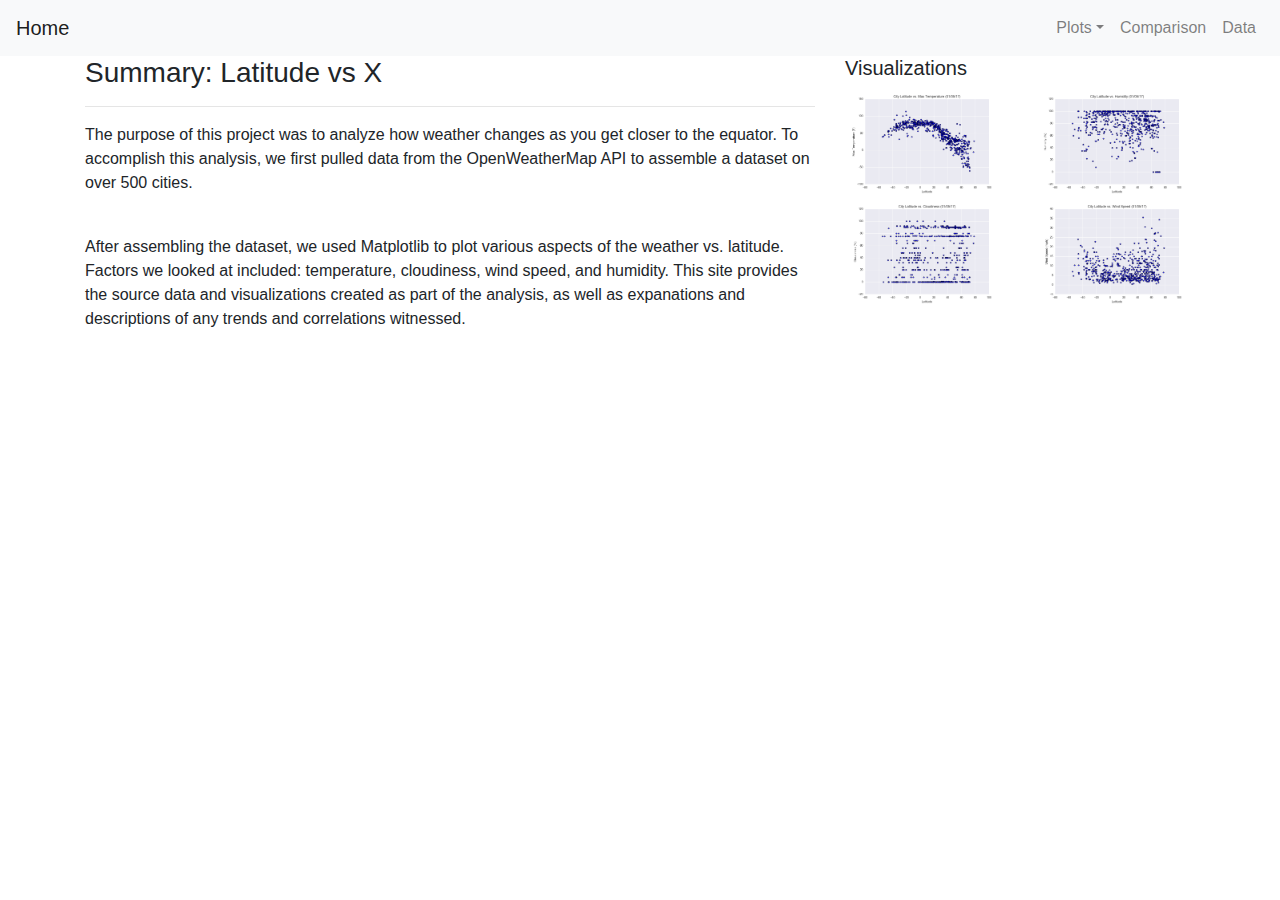
<file: index.html>
<!DOCTYPE html>
<html lang="en">

<head>
    <meta charset="utf-8">
    <meta name="viewport" content="width=device-width, initial-scale=1, shrink-to-fit=no">
    <title>Home</title>
    <link rel="stylesheet" href="https://stackpath.bootstrapcdn.com/bootstrap/4.5.2/css/bootstrap.min.css">
    <link rel="stylesheet" href="https://maxcdn.bootstrapcdn.com/font-awesome/4.7.0/css/font-awesome.min.css">
    <link rel="stylesheet" type="text/css" href="style.css">
    <script src="https://code.jquery.com/jquery-3.5.1.min.js"></script>
    <script src="https://cdn.jsdelivr.net/npm/popper.js@1.16.1/dist/umd/popper.min.js"></script>
    <script src="https://stackpath.bootstrapcdn.com/bootstrap/4.5.2/js/bootstrap.min.js"></script>
</head>

<body>
    <div class="navigationbar">
        <nav class="navbar navbar-expand-md navbar-light bg-light">
            <a href="#" class="navbar-brand" class="home_button" id="temporaryID">Home</a>
            <button type="button" class="navbar-toggler" data-toggle="collapse" data-target="#navbarCollapse">
                <span class="navbar-toggler-icon"></span>
            </button>
            <div id="navbarCollapse" class="collapse navbar-collapse">
                <ul class="nav navbar-nav ml-auto">
                    <li class="nav-item dropdown">
                        <a href="#" class="nav-link dropdown-toggle" data-toggle="dropdown">Plots</a>
                        <div class="dropdown-menu dropdown-menu-right">
                            <a href="visualization1.html" class="dropdown-item">Max Temperature</a>
                            <a href="visualization2.html" class="dropdown-item">Humidity</a>
                            <a href="visualization3.html" class="dropdown-item">Cloudiness</a>
                            <a href="visualization4.html" class="dropdown-item">Wind Speed</a>
                        </div>
                    </li>
                    <ul class="nav navbar-nav">
                        <li class="nav-item">
                            <a href="comparison.html" class="nav-link">Comparison</a>
                        </li>
                        <li class="nav-item">
                            <a href="data.html" class="nav-link">Data</a>
                        </li>
                    </ul>
                </ul>
            </div>
        </nav>
    </div>
    <div class="container">
        <div class="row">
            <div class="col-md-8">
                <h3>Summary: Latitude vs X</h3>
                <hr>
                <p>The purpose of this project was to analyze how weather changes as you get closer to the equator. To
                    accomplish this analysis, we first pulled data from the OpenWeatherMap API to assemble a dataset on
                    over 500 cities.</p>
                <br>
                <p>After assembling the dataset, we used Matplotlib to plot various aspects of the weather vs. latitude.
                    Factors we looked at included: temperature, cloudiness, wind speed, and humidity. This site provides
                    the source data and visualizations created as part of the analysis, as well as expanations and
                    descriptions of any trends and correlations witnessed.</p>
            </div>
            <div class="col-md-4">
                <h5>Visualizations</h5>
                <div class="row">
                    <div class="col-md-6">
                        <a href="visualization1.html">
                            <img src="visualizations/Fig1.png" alt="Figure 1" class="img-fluid">
                        </a>
                    </div>
                    <div class="col-md-6">
                        <a href="visualization2.html">
                            <img src="visualizations/Fig2.png" alt="Figure 2" class="img-fluid">
                        </a>
                    </div>
                </div>
                <div class="row">
                    <div class="col-md-6">
                        <a href="visualization3.html">
                            <img src="visualizations/Fig3.png" alt="Figure 3" class="img-fluid">
                        </a>
                    </div>
                    <div class="col-md-6">
                        <a href="visualization4.html">
                            <img src="visualizations/Fig4.png" alt="Figure 4" class="img-fluid">
                        </a>
                    </div>
                </div>
            </div>
        </div>
    </div>






</body>

</html>
</file>
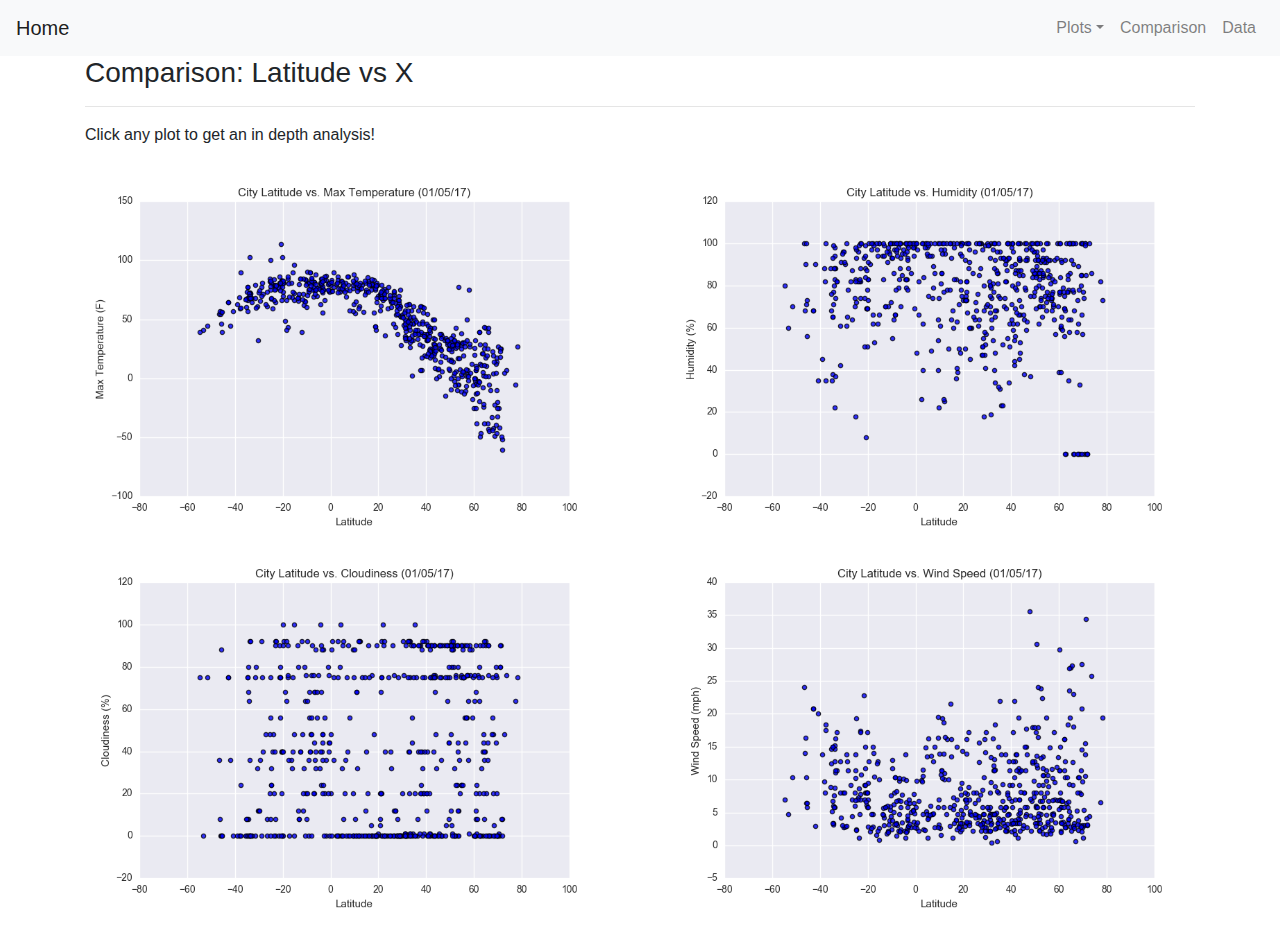
<file: comparison.html>
<!DOCTYPE html>
<html lang="en">

<head>
    <meta charset="utf-8">
    <meta name="viewport" content="width=device-width, initial-scale=1, shrink-to-fit=no">
    <title>Home</title>
    <link rel="stylesheet" href="https://stackpath.bootstrapcdn.com/bootstrap/4.5.2/css/bootstrap.min.css">
    <link rel="stylesheet" href="https://maxcdn.bootstrapcdn.com/font-awesome/4.7.0/css/font-awesome.min.css">
    <link rel="stylesheet" href="style.css">
    <script src="https://code.jquery.com/jquery-3.5.1.min.js"></script>
    <script src="https://cdn.jsdelivr.net/npm/popper.js@1.16.1/dist/umd/popper.min.js"></script>
    <script src="https://stackpath.bootstrapcdn.com/bootstrap/4.5.2/js/bootstrap.min.js"></script>
</head>

<body>
    <div class="navigationbar">
        <nav class="navbar navbar-expand-md navbar-light bg-light">
            <a href="index.html" class="navbar-brand">Home</a>
            <button type="button" class="navbar-toggler" data-toggle="collapse" data-target="#navbarCollapse">
                <span class="navbar-toggler-icon"></span>
            </button>
            <div id="navbarCollapse" class="collapse navbar-collapse">
                <ul class="nav navbar-nav ml-auto">
                    <li class="nav-item dropdown">
                        <a href="#" class="nav-link dropdown-toggle" data-toggle="dropdown">Plots</a>
                        <div class="dropdown-menu dropdown-menu-right">
                            <a href="visualization1.html" class="dropdown-item">Max Temperature</a>
                            <a href="visualization2.html" class="dropdown-item">Humidity</a>
                            <a href="visualization3.html" class="dropdown-item">Cloudiness</a>
                            <a href="visualization4.html" class="dropdown-item">Wind Speed</a>
                        </div>
                    </li>
                    <ul class="nav navbar-nav">
                        <li class="nav-item">
                            <a href="#" class="nav-link">Comparison</a>
                        </li>
                        <li class="nav-item">
                            <a href="data.html" class="nav-link">Data</a>
                        </li>
                    </ul>
                </ul>
            </div>
        </nav>
    </div>
    <div class="container">
        <div class="row">
            <div class="col-md-12">
                <h3>Comparison: Latitude vs X</h3>
                <hr>
                <p>Click any plot to get an in depth analysis!</p>
            </div>


            <div class="row">
                <div class="col-md-6">
                    <a href="visualization1.html">
                        <img src="visualizations/Fig1.png" alt="Figure 1" class="img-fluid">
                    </a>
                </div>
                <div class="col-md-6">
                    <a href="visualization2.html">
                        <img src="visualizations/Fig2.png" alt="Figure 2" class="img-fluid">
                    </a>
                </div>
            </div>
            <div class="row">
                <div class="col-md-6">
                    <a href="visualization3.html">
                        <img src="visualizations/Fig3.png" alt="Figure 3" class="img-fluid">
                    </a>
                </div>
                <div class="col-md-6">
                    <a href="visualization4.html">
                        <img src="visualizations/Fig4.png" alt="Figure 4" class="img-fluid">
                    </a>
                </div>
            </div>
        </div>
    </div>






</body>
</html>
</file>
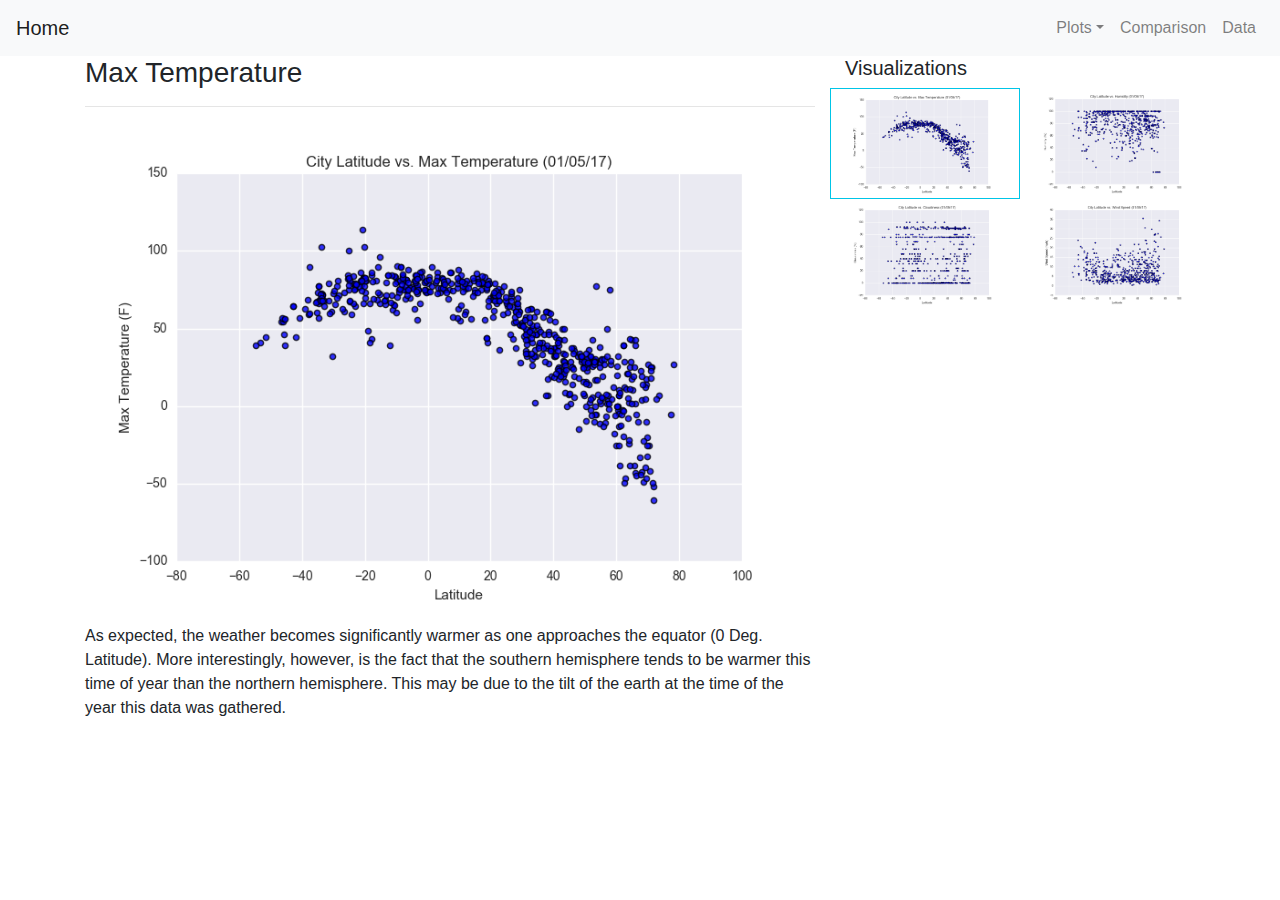
<file: visualization1.html>
<!DOCTYPE html>
<html lang="en">

<head>
    <meta charset="utf-8">
    <meta name="viewport" content="width=device-width, initial-scale=1, shrink-to-fit=no">
    <title>Data Visualization Plot 1</title>
    <link rel="stylesheet" href="https://stackpath.bootstrapcdn.com/bootstrap/4.5.2/css/bootstrap.min.css">
    <link rel="stylesheet" href="https://maxcdn.bootstrapcdn.com/font-awesome/4.7.0/css/font-awesome.min.css">
    <link rel="stylesheet" href="style.css">
    <script src="https://code.jquery.com/jquery-3.5.1.min.js"></script>
    <script src="https://cdn.jsdelivr.net/npm/popper.js@1.16.1/dist/umd/popper.min.js"></script>
    <script src="https://stackpath.bootstrapcdn.com/bootstrap/4.5.2/js/bootstrap.min.js"></script>
</head>

<body>
    <div class="navigationbar">
        <nav class="navbar navbar-expand-md navbar-light bg-light">
            <a href="index.html" class="navbar-brand">Home</a>
            <button type="button" class="navbar-toggler" data-toggle="collapse" data-target="#navbarCollapse">
                <span class="navbar-toggler-icon"></span>
            </button>
            <div id="navbarCollapse" class="collapse navbar-collapse">
                <ul class="nav navbar-nav ml-auto">
                    <li class="nav-item dropdown">
                        <a href="#" class="nav-link dropdown-toggle" data-toggle="dropdown">Plots</a>
                        <div class="dropdown-menu dropdown-menu-right">
                            <a href="#" class="dropdown-item">Max Temperature</a>
                            <a href="visualization2.html" class="dropdown-item">Humidity</a>
                            <a href="visualization3.html" class="dropdown-item">Cloudiness</a>
                            <a href="visualization4.html" class="dropdown-item">Wind Speed</a>
                        </div>
                    </li>
                    <ul class="nav navbar-nav">
                        <li class="nav-item">
                            <a href="comparison.html" class="nav-link">Comparison</a>
                        </li>
                        <li class="nav-item">
                            <a href="data.html" class="nav-link">Data</a>
                        </li>
                    </ul>
                </ul>
            </div>
        </nav>
    </div>



    <div class="container">
        <div class="row">
            <div class="col-md-8">
                <h3>Max Temperature</h3>
                <hr>
                <img src="visualizations/Fig1.png" class="img-fluid">
                <p>As expected, the weather becomes significantly warmer as one approaches the equator (0 Deg.
                    Latitude). More interestingly, however, is the fact that the southern hemisphere tends to be warmer
                    this time of year than the northern hemisphere. This may be due to the tilt of the earth at the time
                    of the year this data was gathered.</p>
                <br>
            </div>
            <div class="col-md-4">
                <h5>Visualizations</h5>
                <div class="row">
                    <div class="col-md-6" id="thin_border">
                        <a href="#">
                            <img src="visualizations/Fig1.png" alt="Figure 1" class="img-fluid">
                        </a>
                    </div>
                    <div class="col-md-6">
                        <a href="visualization2.html">
                            <img src="visualizations/Fig2.png" alt="Figure 2" class="img-fluid">
                        </a>
                    </div>
                </div>
                <div class="row">
                    <div class="col-md-6">
                        <a href="visualization3.html">
                            <img src="visualizations/Fig3.png" alt="Figure 3" class="img-fluid">
                        </a>
                    </div>
                    <div class="col-md-6">
                        <a href="visualization4.html">
                            <img src="visualizations/Fig4.png" alt="Figure 4" class="img-fluid">
                        </a>
                    </div>
                </div>
            </div>
        </div>
    </div>




</body>

</html>
</file>
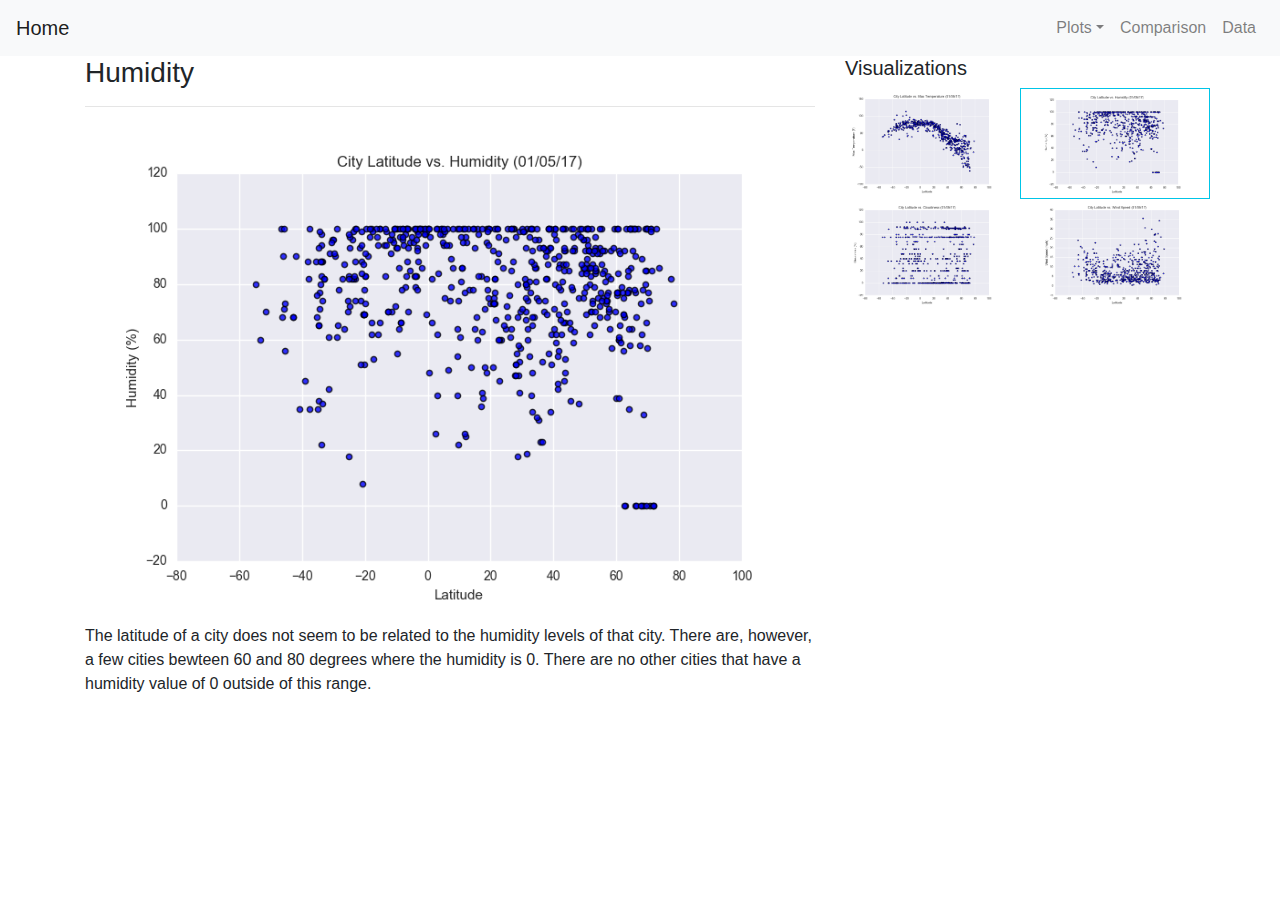
<file: visualization2.html>
<!DOCTYPE html>
<html lang="en">

<head>
    <meta charset="utf-8">
    <meta name="viewport" content="width=device-width, initial-scale=1, shrink-to-fit=no">
    <title>Data Visualization Plot 2</title>
    <link rel="stylesheet" href="https://stackpath.bootstrapcdn.com/bootstrap/4.5.2/css/bootstrap.min.css">
    <link rel="stylesheet" href="https://maxcdn.bootstrapcdn.com/font-awesome/4.7.0/css/font-awesome.min.css">
    <link rel="stylesheet" href="style.css">
    <script src="https://code.jquery.com/jquery-3.5.1.min.js"></script>
    <script src="https://cdn.jsdelivr.net/npm/popper.js@1.16.1/dist/umd/popper.min.js"></script>
    <script src="https://stackpath.bootstrapcdn.com/bootstrap/4.5.2/js/bootstrap.min.js"></script>
</head>

<body>
    <div class="navigationbar">
        <nav class="navbar navbar-expand-md navbar-light bg-light">
            <a href="index.html" class="navbar-brand">Home</a>
            <button type="button" class="navbar-toggler" data-toggle="collapse" data-target="#navbarCollapse">
                <span class="navbar-toggler-icon"></span>
            </button>
            <div id="navbarCollapse" class="collapse navbar-collapse">
                <ul class="nav navbar-nav ml-auto">
                    <li class="nav-item dropdown">
                        <a href="#" class="nav-link dropdown-toggle" data-toggle="dropdown">Plots</a>
                        <div class="dropdown-menu dropdown-menu-right">
                            <a href="visualization1.html" class="dropdown-item">Max Temperature</a>
                            <a href="#" class="dropdown-item">Humidity</a>
                            <a href="visualization3.html" class="dropdown-item">Cloudiness</a>
                            <a href="visualization4.html" class="dropdown-item">Wind Speed</a>
                        </div>
                    </li>
                    <ul class="nav navbar-nav">
                        <li class="nav-item">
                            <a href="comparison.html" class="nav-link">Comparison</a>
                        </li>
                        <li class="nav-item">
                            <a href="data.html" class="nav-link">Data</a>
                        </li>
                    </ul>
                </ul>
            </div>
        </nav>
    </div>



    <div class="container">
        <div class="row">
            <div class="col-md-8">
                <h3>Humidity</h3>
                <hr>
                <img src="visualizations/Fig2.png" class="img-fluid">
                <p>The latitude of a city does not seem to be related to the humidity levels of that city. There are,
                    however, a few cities bewteen 60 and 80 degrees where the humidity is 0. There are no other cities
                    that have a humidity value of 0 outside of this range.</p>
                <br>
            </div>
            <div class="col-md-4">
                <h5>Visualizations</h5>
                <div class="row">
                    <div class="col-md-6">
                        <a href="visualization1.html">
                            <img src="visualizations/Fig1.png" alt="Figure 1" class="img-fluid">
                        </a>
                    </div>
                    <div class="col-md-6" id="thin_border">
                        <a href="#">
                            <img src="visualizations/Fig2.png" alt="Figure 2" class="img-fluid">
                        </a>
                    </div>
                </div>
                <div class="row">
                    <div class="col-md-6">
                        <a href="visualization3.html">
                            <img src="visualizations/Fig3.png" alt="Figure 3" class="img-fluid">
                        </a>
                    </div>
                    <div class="col-md-6">
                        <a href="visualization4.html">
                            <img src="visualizations/Fig4.png" alt="Figure 4" class="img-fluid">
                        </a>
                    </div>
                </div>
            </div>
        </div>
    </div>




</body>

</html>
</file>
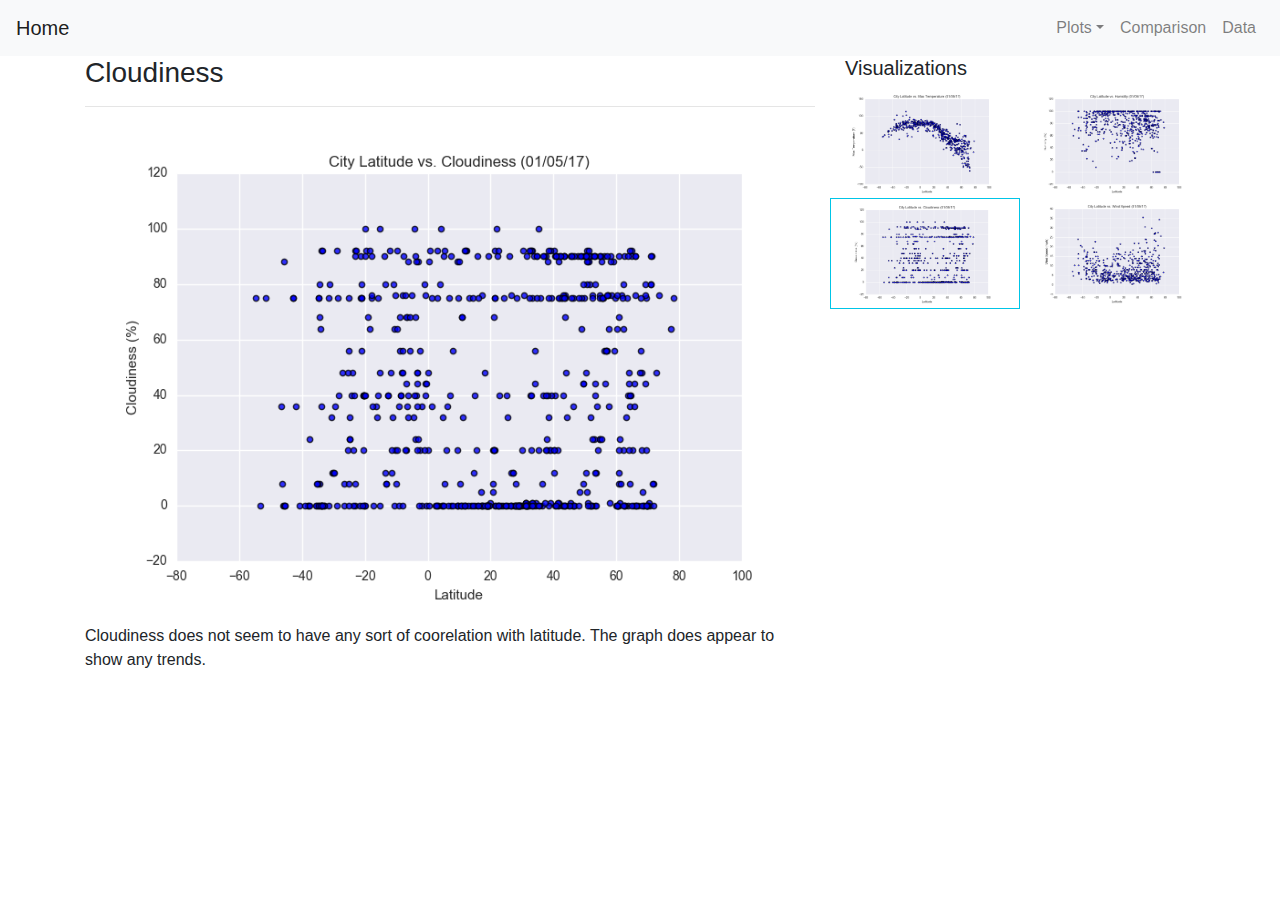
<file: visualization3.html>
<!DOCTYPE html>
<html lang="en">

<head>
    <meta charset="utf-8">
    <meta name="viewport" content="width=device-width, initial-scale=1, shrink-to-fit=no">
    <title>Data Visualization Plot 3</title>
    <link rel="stylesheet" href="https://stackpath.bootstrapcdn.com/bootstrap/4.5.2/css/bootstrap.min.css">
    <link rel="stylesheet" href="https://maxcdn.bootstrapcdn.com/font-awesome/4.7.0/css/font-awesome.min.css">
    <link rel="stylesheet" href="style.css">
    <script src="https://code.jquery.com/jquery-3.5.1.min.js"></script>
    <script src="https://cdn.jsdelivr.net/npm/popper.js@1.16.1/dist/umd/popper.min.js"></script>
    <script src="https://stackpath.bootstrapcdn.com/bootstrap/4.5.2/js/bootstrap.min.js"></script>
</head>

<body>
    <div class="navigationbar">
        <nav class="navbar navbar-expand-md navbar-light bg-light">
            <a href="index.html" class="navbar-brand">Home</a>
            <button type="button" class="navbar-toggler" data-toggle="collapse" data-target="#navbarCollapse">
                <span class="navbar-toggler-icon"></span>
            </button>
            <div id="navbarCollapse" class="collapse navbar-collapse">
                <ul class="nav navbar-nav ml-auto">
                    <li class="nav-item dropdown">
                        <a href="#" class="nav-link dropdown-toggle" data-toggle="dropdown">Plots</a>
                        <div class="dropdown-menu dropdown-menu-right">
                            <a href="visualization1.html" class="dropdown-item">Max Temperature</a>
                            <a href="visualization2.html" class="dropdown-item">Humidity</a>
                            <a href="#" class="dropdown-item">Cloudiness</a>
                            <a href="visualization4.html" class="dropdown-item">Wind Speed</a>
                        </div>
                    </li>
                    <ul class="nav navbar-nav">
                        <li class="nav-item">
                            <a href="comparison.html" class="nav-link">Comparison</a>
                        </li>
                        <li class="nav-item">
                            <a href="data.html" class="nav-link">Data</a>
                        </li>
                    </ul>
                </ul>
            </div>
        </nav>
    </div>



    <div class="container">
        <div class="row">
            <div class="col-md-8">
                <h3>Cloudiness</h3>
                <hr>
                <img src="visualizations/Fig3.png" class="img-fluid">
                <p>Cloudiness does not seem to have any sort of coorelation with latitude. The graph does appear to show any trends.</p>
                <br>
            </div>
            <div class="col-md-4">
                <h5>Visualizations</h5>
                <div class="row">
                    <div class="col-md-6">
                        <a href="visualization1.html">
                            <img src="visualizations/Fig1.png" alt="Figure 1" class="img-fluid">
                        </a>
                    </div>
                    <div class="col-md-6">
                        <a href="visualization2.html">
                            <img src="visualizations/Fig2.png" alt="Figure 2" class="img-fluid">
                        </a>
                    </div>
                </div>
                <div class="row">
                    <div class="col-md-6" id="thin_border">
                        <a href="#">
                            <img src="visualizations/Fig3.png" alt="Figure 3" class="img-fluid">
                        </a>
                    </div>
                    <div class="col-md-6">
                        <a href="visualization4.html">
                            <img src="visualizations/Fig4.png" alt="Figure 4" class="img-fluid">
                        </a>
                    </div>
                </div>
            </div>
        </div>
    </div>




</body>

</html>
</file>
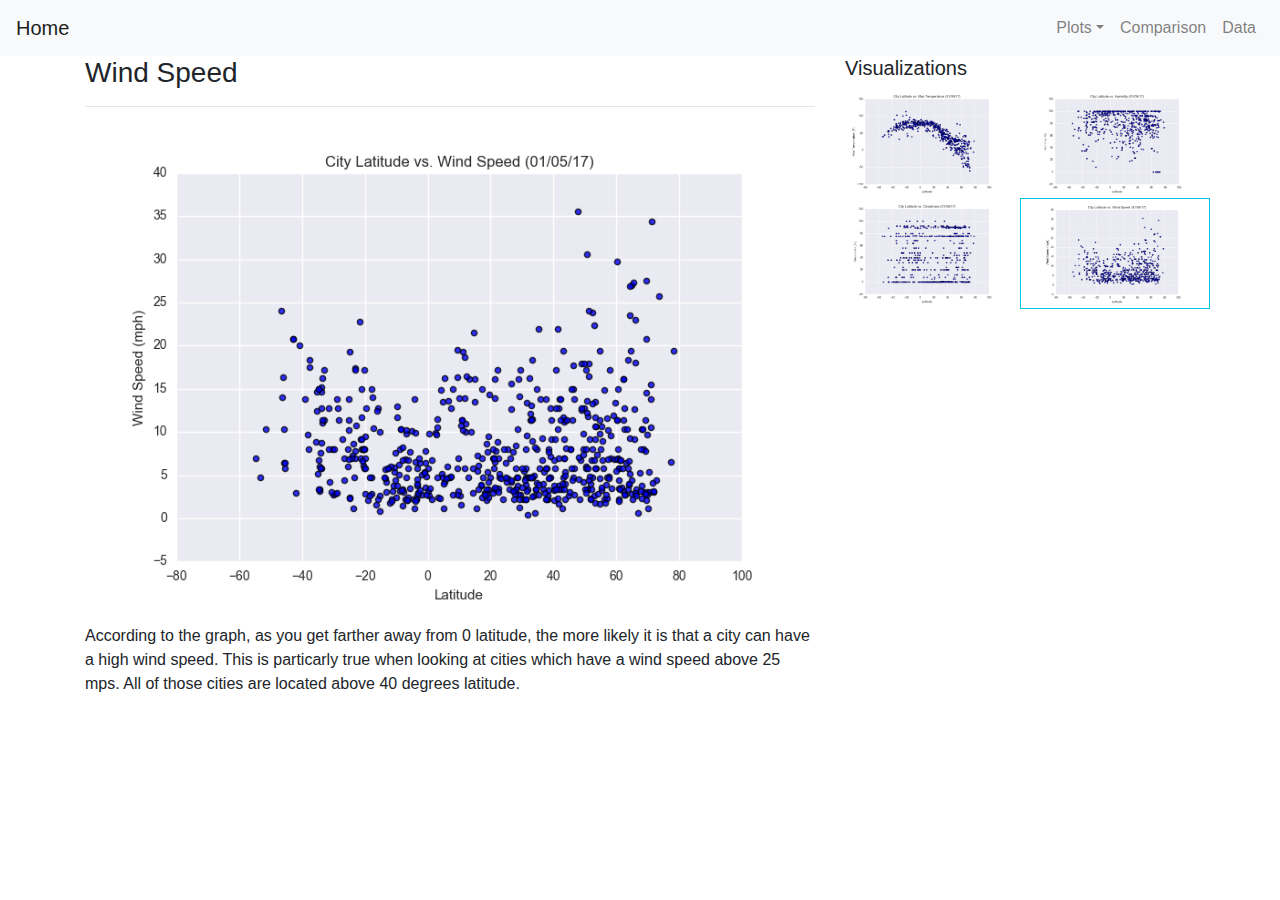
<file: visualization4.html>
<!DOCTYPE html>
<html lang="en">

<head>
    <meta charset="utf-8">
    <meta name="viewport" content="width=device-width, initial-scale=1, shrink-to-fit=no">
    <title>Data Visualization Plot 4</title>
    <link rel="stylesheet" href="https://stackpath.bootstrapcdn.com/bootstrap/4.5.2/css/bootstrap.min.css">
    <link rel="stylesheet" href="https://maxcdn.bootstrapcdn.com/font-awesome/4.7.0/css/font-awesome.min.css">
    <link rel="stylesheet" href="style.css">
    <script src="https://code.jquery.com/jquery-3.5.1.min.js"></script>
    <script src="https://cdn.jsdelivr.net/npm/popper.js@1.16.1/dist/umd/popper.min.js"></script>
    <script src="https://stackpath.bootstrapcdn.com/bootstrap/4.5.2/js/bootstrap.min.js"></script>
</head>

<body>
    <div class="navigationbar">
        <nav class="navbar navbar-expand-md navbar-light bg-light">
            <a href="index.html" class="navbar-brand">Home</a>
            <button type="button" class="navbar-toggler" data-toggle="collapse" data-target="#navbarCollapse">
                <span class="navbar-toggler-icon"></span>
            </button>
            <div id="navbarCollapse" class="collapse navbar-collapse">
                <ul class="nav navbar-nav ml-auto">
                    <li class="nav-item dropdown">
                        <a href="#" class="nav-link dropdown-toggle" data-toggle="dropdown">Plots</a>
                        <div class="dropdown-menu dropdown-menu-right">
                            <a href="visualization1.html" class="dropdown-item">Max Temperature</a>
                            <a href="visualization2.html" class="dropdown-item">Humidity</a>
                            <a href="visualization3.html" class="dropdown-item">Cloudiness</a>
                            <a href="#" class="dropdown-item">Wind Speed</a>
                        </div>
                    </li>
                    <ul class="nav navbar-nav">
                        <li class="nav-item">
                            <a href="comparison.html" class="nav-link">Comparison</a>
                        </li>
                        <li class="nav-item">
                            <a href="data.html" class="nav-link">Data</a>
                        </li>
                    </ul>
                </ul>
            </div>
        </nav>
    </div>



    <div class="container">
        <div class="row">
            <div class="col-md-8">
                <h3>Wind Speed</h3>
                <hr>
                <img src="visualizations/Fig4.png" class="img-fluid">
                <p>According to the graph, as you get farther away from 0 latitude, the more likely it is that a city
                    can have a high wind speed. This is particarly true when looking at cities which have a wind speed
                    above 25 mps. All of those cities are located above 40 degrees latitude.
                    <br>
            </div>
            <div class="col-md-4">
                <h5>Visualizations</h5>
                <div class="row">
                    <div class="col-md-6">
                        <a href="visualization1.html">
                            <img src="visualizations/Fig1.png" alt="Figure 1" class="img-fluid">
                        </a>
                    </div>
                    <div class="col-md-6">
                        <a href="visualization2.html">
                            <img src="visualizations/Fig2.png" alt="Figure 2" class="img-fluid">
                        </a>
                    </div>
                </div>
                <div class="row">
                    <div class="col-md-6">
                        <a href="visualization3.html">
                            <img src="visualizations/Fig3.png" alt="Figure 3" class="img-fluid">
                        </a>
                    </div>
                    <div class="col-md-6" id="thin_border">
                        <a href="#">
                            <img src="visualizations/Fig4.png" alt="Figure 4" class="img-fluid">
                        </a>
                    </div>
                </div>
            </div>
        </div>
    </div>




</body>

</html>
</file>
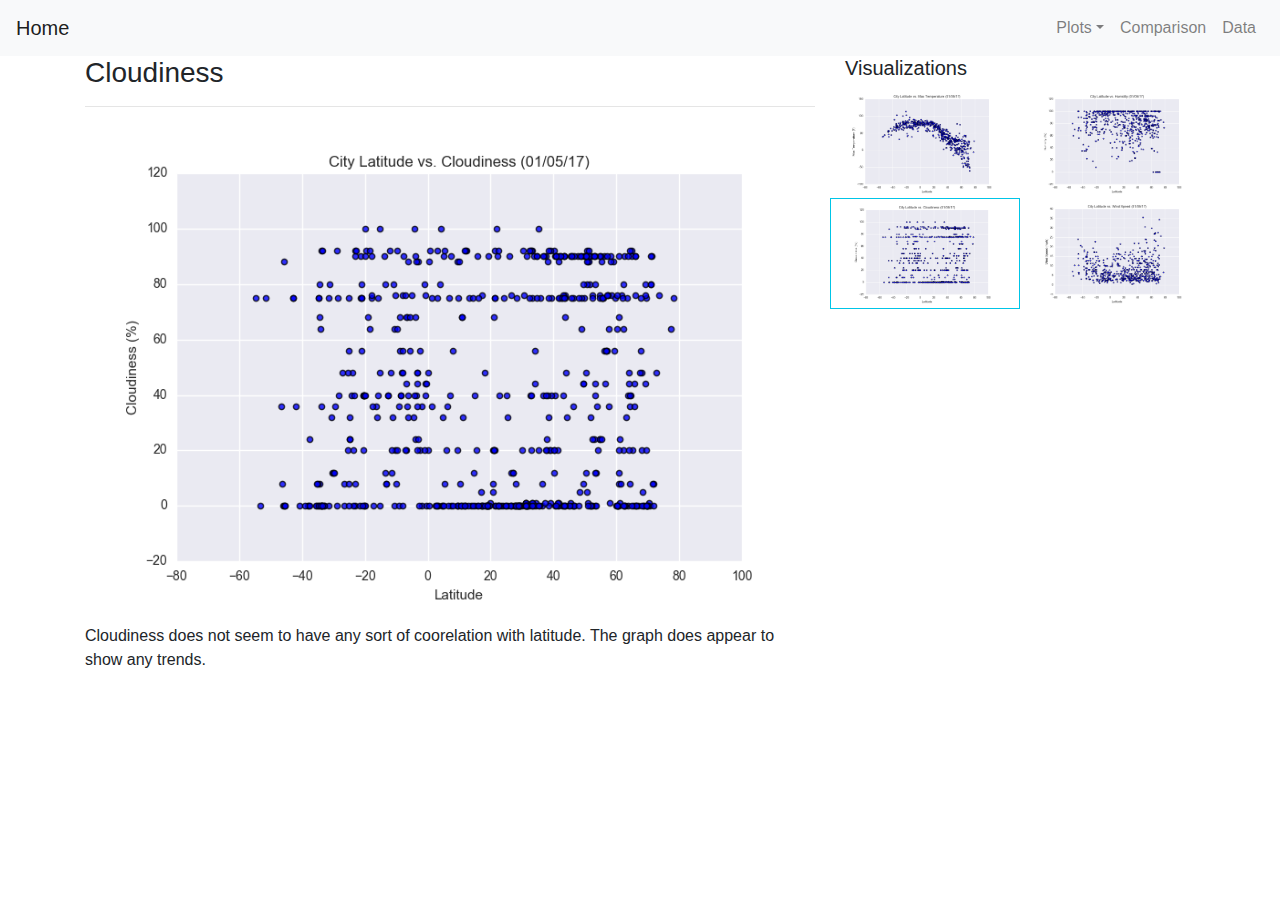
<file: web-design-challenge/visualization3.html>
<!DOCTYPE html>
<html lang="en">

<head>
    <meta charset="utf-8">
    <meta name="viewport" content="width=device-width, initial-scale=1, shrink-to-fit=no">
    <title>Data Visualization Plot 2</title>
    <link rel="stylesheet" href="https://stackpath.bootstrapcdn.com/bootstrap/4.5.2/css/bootstrap.min.css">
    <link rel="stylesheet" href="https://maxcdn.bootstrapcdn.com/font-awesome/4.7.0/css/font-awesome.min.css">
    <link rel="stylesheet" href="style.css">
    <script src="https://code.jquery.com/jquery-3.5.1.min.js"></script>
    <script src="https://cdn.jsdelivr.net/npm/popper.js@1.16.1/dist/umd/popper.min.js"></script>
    <script src="https://stackpath.bootstrapcdn.com/bootstrap/4.5.2/js/bootstrap.min.js"></script>
</head>

<body>
    <div class="navigationbar">
        <nav class="navbar navbar-expand-md navbar-light bg-light">
            <a href="index.html" class="navbar-brand">Home</a>
            <button type="button" class="navbar-toggler" data-toggle="collapse" data-target="#navbarCollapse">
                <span class="navbar-toggler-icon"></span>
            </button>
            <div id="navbarCollapse" class="collapse navbar-collapse">
                <ul class="nav navbar-nav ml-auto">
                    <li class="nav-item dropdown">
                        <a href="#" class="nav-link dropdown-toggle" data-toggle="dropdown">Plots</a>
                        <div class="dropdown-menu dropdown-menu-right">
                            <a href="visualization1.html" class="dropdown-item">Max Temperature</a>
                            <a href="visualization2.html" class="dropdown-item">Humidity</a>
                            <a href="#" class="dropdown-item">Cloudiness</a>
                            <a href="visualization4.html" class="dropdown-item">Wind Speed</a>
                        </div>
                    </li>
                    <ul class="nav navbar-nav">
                        <li class="nav-item">
                            <a href="comparison.html" class="nav-link">Comparison</a>
                        </li>
                        <li class="nav-item">
                            <a href="data.html" class="nav-link">Data</a>
                        </li>
                    </ul>
                </ul>
            </div>
        </nav>
    </div>



    <div class="container">
        <div class="row">
            <div class="col-md-8">
                <h3>Cloudiness</h3>
                <hr>
                <img src="visualizations/Fig3.png" class="img-fluid">
                <p>Cloudiness does not seem to have any sort of coorelation with latitude. The graph does appear to show any trends.</p>
                <br>
            </div>
            <div class="col-md-4">
                <h5>Visualizations</h5>
                <div class="row">
                    <div class="col-md-6">
                        <a href="visualization1.html">
                            <img src="visualizations/Fig1.png" alt="Figure 1" class="img-fluid">
                        </a>
                    </div>
                    <div class="col-md-6">
                        <a href="visualization2.html">
                            <img src="visualizations/Fig2.png" alt="Figure 2" class="img-fluid">
                        </a>
                    </div>
                </div>
                <div class="row">
                    <div class="col-md-6" id="thin_border">
                        <a href="#">
                            <img src="visualizations/Fig3.png" alt="Figure 3" class="img-fluid">
                        </a>
                    </div>
                    <div class="col-md-6">
                        <a href="visualization4.html">
                            <img src="visualizations/Fig4.png" alt="Figure 4" class="img-fluid">
                        </a>
                    </div>
                </div>
            </div>
        </div>
    </div>




</body>

</html>
</file>
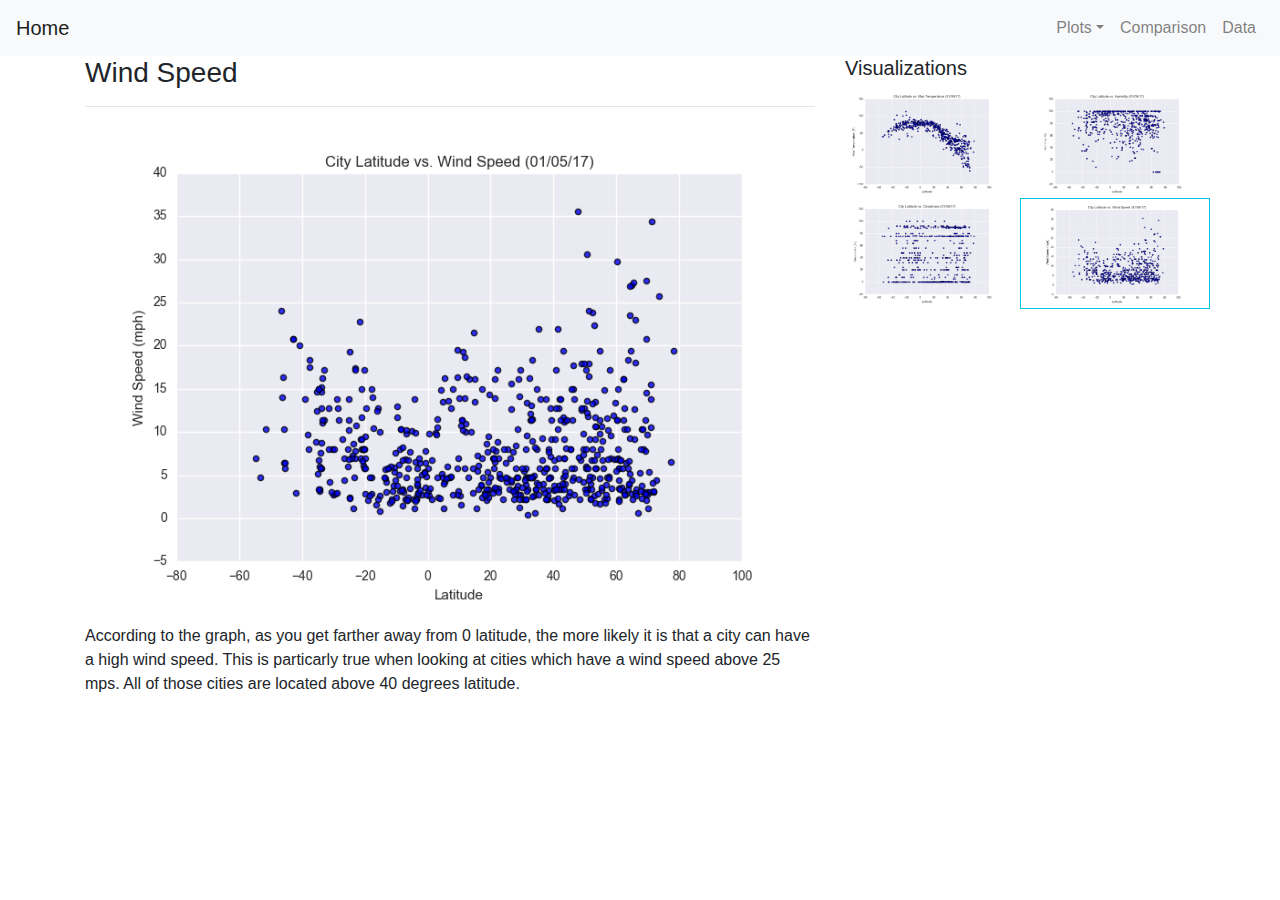
<file: web-design-challenge/visualization4.html>
<!DOCTYPE html>
<html lang="en">

<head>
    <meta charset="utf-8">
    <meta name="viewport" content="width=device-width, initial-scale=1, shrink-to-fit=no">
    <title>Data Visualization Plot 2</title>
    <link rel="stylesheet" href="https://stackpath.bootstrapcdn.com/bootstrap/4.5.2/css/bootstrap.min.css">
    <link rel="stylesheet" href="https://maxcdn.bootstrapcdn.com/font-awesome/4.7.0/css/font-awesome.min.css">
    <link rel="stylesheet" href="style.css">
    <script src="https://code.jquery.com/jquery-3.5.1.min.js"></script>
    <script src="https://cdn.jsdelivr.net/npm/popper.js@1.16.1/dist/umd/popper.min.js"></script>
    <script src="https://stackpath.bootstrapcdn.com/bootstrap/4.5.2/js/bootstrap.min.js"></script>
</head>

<body>
    <div class="navigationbar">
        <nav class="navbar navbar-expand-md navbar-light bg-light">
            <a href="index.html" class="navbar-brand">Home</a>
            <button type="button" class="navbar-toggler" data-toggle="collapse" data-target="#navbarCollapse">
                <span class="navbar-toggler-icon"></span>
            </button>
            <div id="navbarCollapse" class="collapse navbar-collapse">
                <ul class="nav navbar-nav ml-auto">
                    <li class="nav-item dropdown">
                        <a href="#" class="nav-link dropdown-toggle" data-toggle="dropdown">Plots</a>
                        <div class="dropdown-menu dropdown-menu-right">
                            <a href="visualization1.html" class="dropdown-item">Max Temperature</a>
                            <a href="visualization2.html" class="dropdown-item">Humidity</a>
                            <a href="visualization3.html" class="dropdown-item">Cloudiness</a>
                            <a href="#" class="dropdown-item">Wind Speed</a>
                        </div>
                    </li>
                    <ul class="nav navbar-nav">
                        <li class="nav-item">
                            <a href="comparison.html" class="nav-link">Comparison</a>
                        </li>
                        <li class="nav-item">
                            <a href="data.html" class="nav-link">Data</a>
                        </li>
                    </ul>
                </ul>
            </div>
        </nav>
    </div>



    <div class="container">
        <div class="row">
            <div class="col-md-8">
                <h3>Wind Speed</h3>
                <hr>
                <img src="visualizations/Fig4.png" class="img-fluid">
                <p>According to the graph, as you get farther away from 0 latitude, the more likely it is that a city
                    can have a high wind speed. This is particarly true when looking at cities which have a wind speed
                    above 25 mps. All of those cities are located above 40 degrees latitude.
                    <br>
            </div>
            <div class="col-md-4">
                <h5>Visualizations</h5>
                <div class="row">
                    <div class="col-md-6">
                        <a href="visualization1.html">
                            <img src="visualizations/Fig1.png" alt="Figure 1" class="img-fluid">
                        </a>
                    </div>
                    <div class="col-md-6">
                        <a href="visualization2.html">
                            <img src="visualizations/Fig2.png" alt="Figure 2" class="img-fluid">
                        </a>
                    </div>
                </div>
                <div class="row">
                    <div class="col-md-6">
                        <a href="visualization3.html">
                            <img src="visualizations/Fig3.png" alt="Figure 3" class="img-fluid">
                        </a>
                    </div>
                    <div class="col-md-6" id="thin_border">
                        <a href="#">
                            <img src="visualizations/Fig4.png" alt="Figure 4" class="img-fluid">
                        </a>
                    </div>
                </div>
            </div>
        </div>
    </div>




</body>

</html>
</file>
<file: style.css>
#thin_border {
    border: 1px solid #00c5e7;
}

#table_border{
    border: 5px solid #00c5e7;
    border-top-style: hidden;
    border-right-style: solid;
    border-bottom-style: hidden;
    border-left-style: solid;
}



.home_button{

    color:red;
    background-color: blue;


}


#temporary_id{

    color:red;
    background-color: blue;

}
</file>
<file: web-design-challenge/style.css>
#thin_border {
    border: 1px solid #00c5e7;
}

#table_border{
    border: 5px solid #00c5e7;
    border-top-style: hidden;
    border-right-style: solid;
    border-bottom-style: hidden;
    border-left-style: solid;
}



.home_button{

    color:red;
    background-color: blue;


}


#temporary_id{

    color:red;
    background-color: blue;

}
</file>
